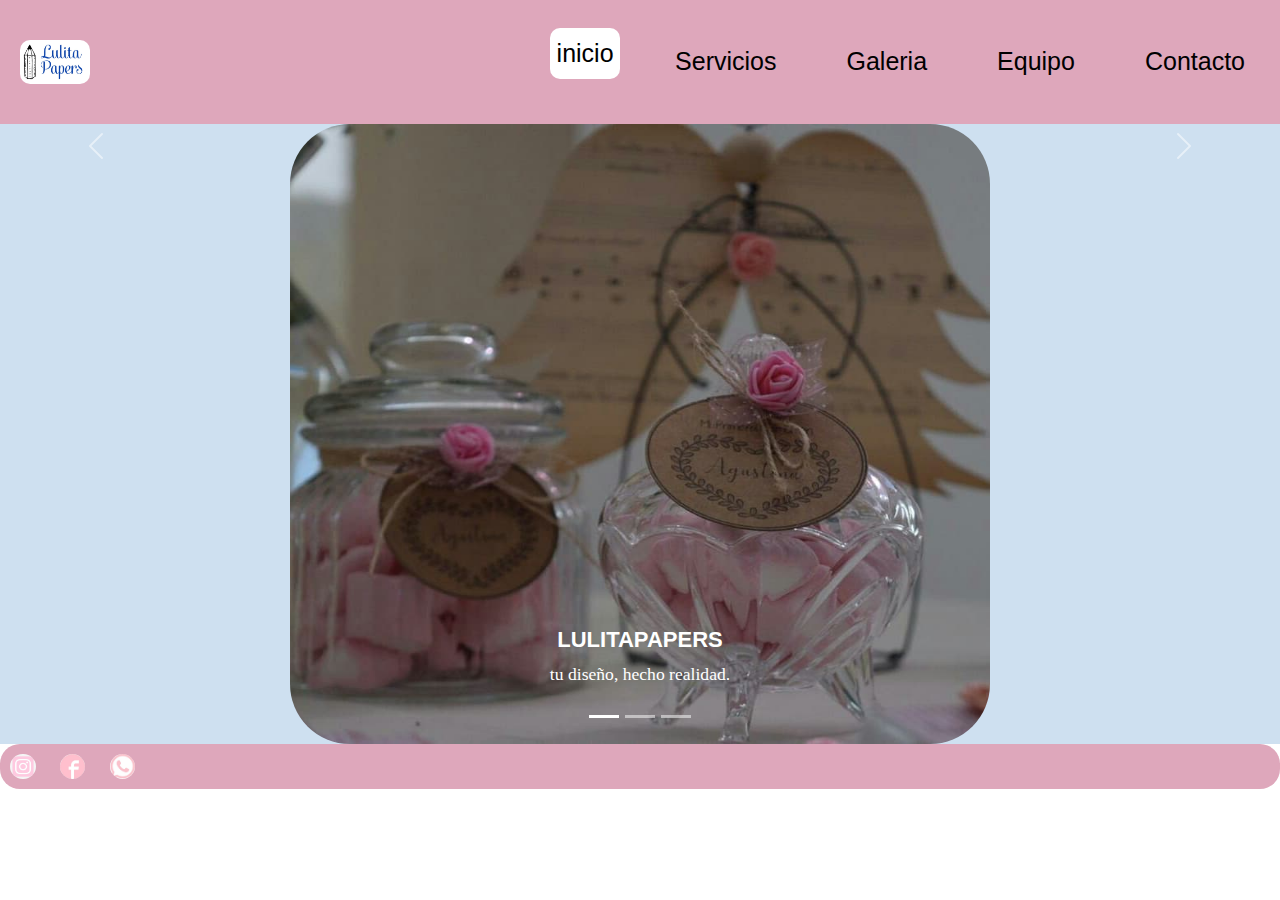
<file: index.html>
<!DOCTYPE html>
<html lang="en">

<head>
    <meta charset="UTF-8">
    <meta http-equiv="X-UA-Compatible" content="IE=edge">
    <meta name="viewport" content="width=device-width, initial-scale=1.0">
    <title>LulitaPapers</title>
    <link rel="stylesheet" href="style.css">
    <link
    rel="stylesheet"
    href="https://cdnjs.cloudflare.com/ajax/libs/animate.css/4.1.1/animate.min.css"/>
    <link rel="stylesheet" href="./bootstrap.min.css">

</head>

 <body>
    
    <header id="sticky" class="header">
       


        
            
   
    <div class="navbar__container">
        <a href="./index.html" class="logo__navbar"><img class="logo__navbar" src="./imagen/redes iconos/logo.jpg"></a >
        <nav class="navbar">
            <ul class="navbar__list">
                
                    <li class="navbar__listItem"><a href="./index.html " class="header__menuItem header__menuItem--active">inicio</a></li>

                    <li class="navbar__listItem"><a href="./servicio.html"class="header__menuItem">Servicios</a></li>

                    <li class="navbar__listItem"> <a href="./galeria.html"class="header__menuItem">Galeria</a></li>
                    
                    <li class="navbar__listItem"> <a href="./equipo.html"class="header__menuItem">Equipo</a></li>

                    <li class="navbar__listItem">   <a href="./contacto.html" class="header__menuItem">Contacto</a></li>

            </ul>

        </nav>
    </div>
</header>
<center>
    <div class="container-slider">
<div id="carouselExampleCaptions" class="carousel slide" data-bs-ride="carousel">
    <div class="carousel-indicators">
      <button type="button" data-bs-target="#carouselExampleCaptions" data-bs-slide-to="0" class="active" aria-current="true" aria-label="Slide 1"></button>
      <button type="button" data-bs-target="#carouselExampleCaptions" data-bs-slide-to="1" aria-label="Slide 2"></button>
      <button type="button" data-bs-target="#carouselExampleCaptions" data-bs-slide-to="2" aria-label="Slide 3"></button>
    </div>
    <div class="carousel-inner">
      <div class="carousel-item active">
        <img class="ftslider" src="./imagen/imagen galeria/comunion.jpg" class="INICIOSLIDER" alt="...">
        <div class="text-slider">
          <h5>LULITAPAPERS</h5>
          <p>tu diseño, hecho realidad.</p>
        </div>
      </div>
      <div  class="carousel-item">
        <img class="ftslider" src="./imagen/imagen galeria/chocolate.jpg" class="INICIOSLIDER" alt="...">
        <div class="text-slider">
          <h5>LULITAPAPERS</h5>
          <p>tu diseño, hecho realidad.</p>
        </div>
      </div>
      <div class="carousel-item">
        <img class="ftslider" src="./imagen/imagen galeria/comunion confites.jpg" class="INICIOSLIDER" alt="...">
        <div class="text-slider">
          <h5>LULITAPAPERS</h5>
          <p>tu diseño, hecho realidad.</p>
        </div>
      </div>
    </div>
    <button class="carousel-control-prev" type="button" data-bs-target="#carouselExampleCaptions" data-bs-slide="prev">
      <span class="carousel-control-prev-icon" aria-hidden="true"></span>
      <span class="visually-hidden">Previous</span>
    </button>
    <button class="carousel-control-next" type="button" data-bs-target="#carouselExampleCaptions" data-bs-slide="next">
      <span class="carousel-control-next-icon" aria-hidden="true"></span>
      <span class="visually-hidden">Next</span>
    </button>
  </div>
</div>
</center>




        
        <footer class="redes">
            <a href="https://www.instagram.com/lulitapapers/"target=”_blank”><img src="./imagen/redes iconos/intagram rosa.jpg" class="header__redes"></a>

            <a href="https://www.facebook.com/lulitapapers/"target=”_blank”><img src="./imagen/redes iconos/AAAB.jpg" class="header__redes__faceook"></a>

            <a href="https://wa.link/v5ri1i"target=”_blank”><img src="./imagen/redes iconos/wpp rosa 2.jfif"class="header__redes__wpp"></a>
        </footer>
    </body>
</html>
<script src="https://cdn.jsdelivr.net/npm/bootstrap@5.0.1/dist/js/bootstrap.bundle.min.js"></script>
     
<style>
@import url('https://fonts.googleapis.com/css2?family=Fasthand&display=swap');
</style>
</file>
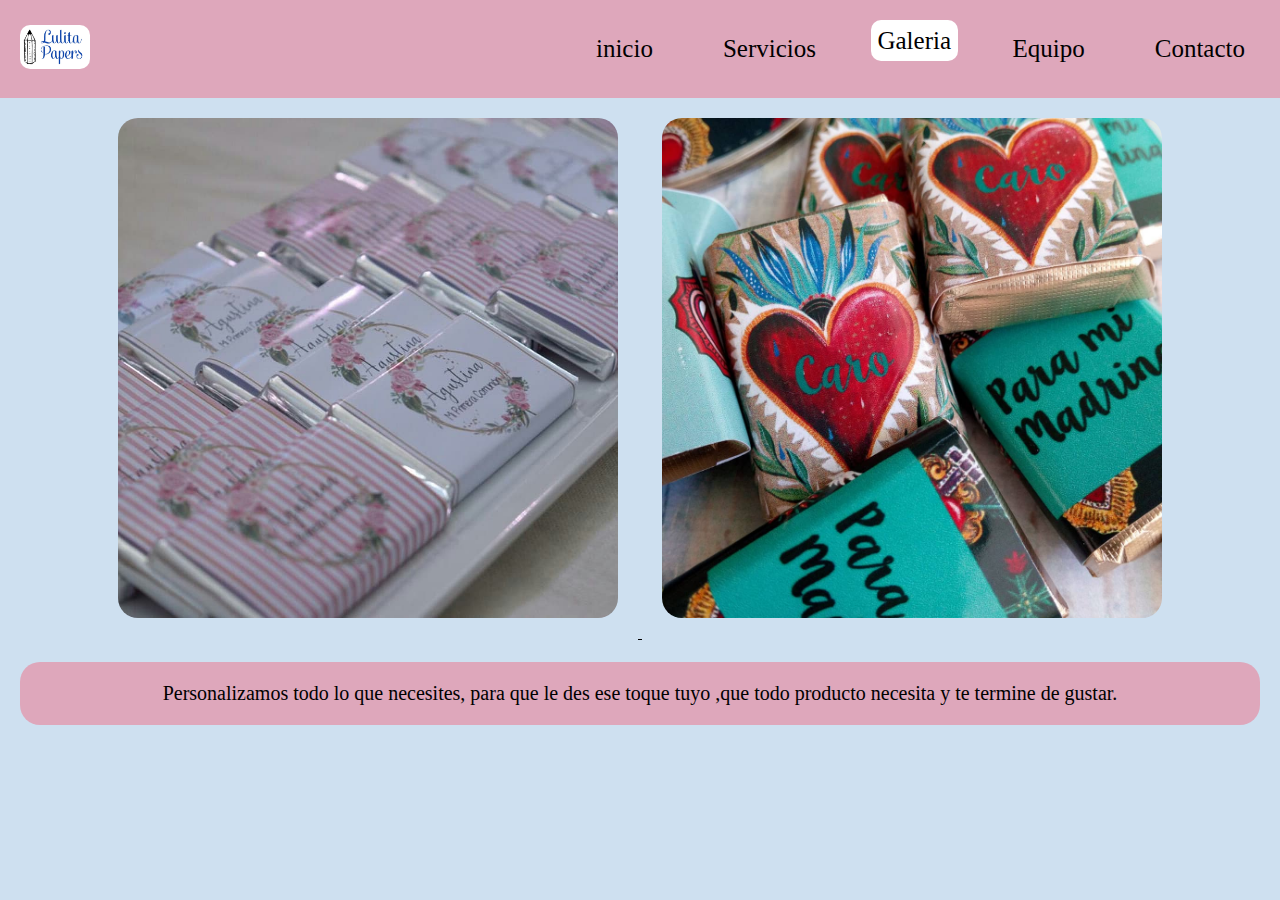
<file: chocolategaleria.html>
<!DOCTYPE html>
<html lang="en">

    <head>
        <meta charset="UTF-8">
        <meta http-equiv="X-UA-Compatible" content="IE=edge">
        <meta name="viewport" content="width=device-width, initial-scale=1.0">
        <title>chocolate</title>
        <link rel="stylesheet" href="style.css">
    </head>

<body>
    <header class="header">
        
        <div class="navbar__container">
          <a href="./index.html" class="logo__navbar"><img class="logo__navbar" src="./imagen/redes iconos/logo.jpg"></a >
            <nav class="navbar">
                <ul class="navbar__list">
                    
                    <li class="navbar__listItem"><a href="./index.html " class="header__menuItem">inicio</a></li>
    
                        <li class="navbar__listItem"><a href="./servicio.html"class="header__menuItem">Servicios</a></li>
    
                        <li class="navbar__listItem"> <a href="./galeria.html"class="header__menuItem header__menuItem--active">Galeria</a></li>
                        
                        <li class="navbar__listItem"> <a href="./equipo.html"class="header__menuItem">Equipo</a></li>
    
                        <li class="navbar__listItem">   <a href="./contacto.html" class="header__menuItem">Contacto</a></li>
    
                </ul>
    
            </nav>
        </div>
    </header>
    <div>
       <center>
            <a href="./galeria.html">
        <img   class="imgGaleria imagenpage2" src=".//imagen/imagen galeria/chocolate.jpg" alt="san francisco">    </a>
        <a href="./galeria.html">
            <img   class="imgGaleria imagenpage2" src="./imagen/imagen galeria/chocolates2.jpg" alt="san francisco">    </a>
        </center>
    </div>
    <section>
        <p class="text_page2">Personalizamos todo lo que necesites, para que le des ese toque tuyo ,que todo producto necesita y  te termine de gustar.
        </p>
    </section>
    
</body>
</html>
<style>
    @import url('https://fonts.googleapis.com/css2?family=Fasthand&display=swap');
    </style>
</file>
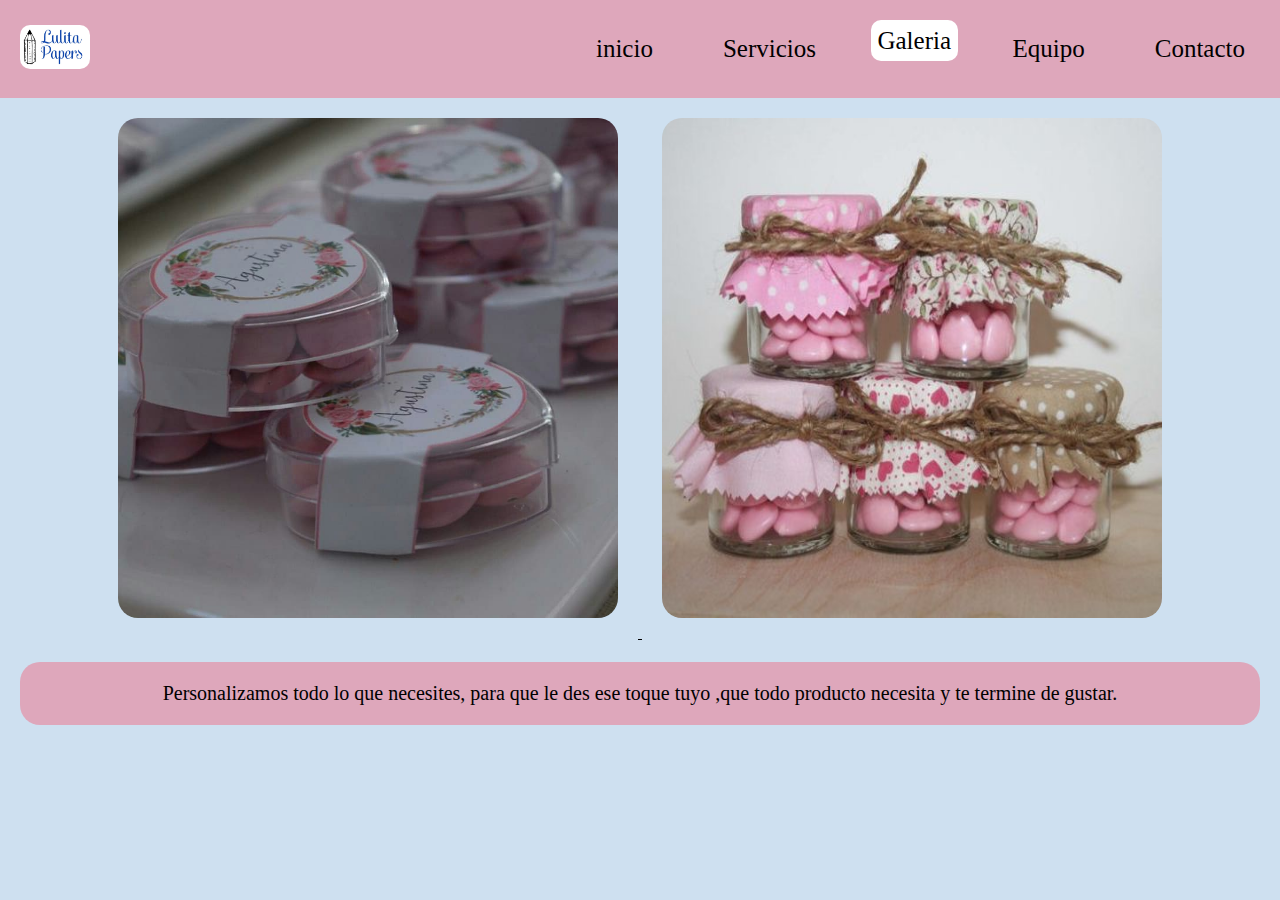
<file: confites.html>
<!DOCTYPE html>
<html lang="en">
<head>
    <meta charset="UTF-8">
    <meta http-equiv="X-UA-Compatible" content="IE=edge">
    <meta name="viewport" content="width=device-width, initial-scale=1.0">
    <title>confites</title>
    <link rel="stylesheet" href="style.css">
</head>
<body>
    <header class="header">
        
        <div class="navbar__container">
          <a href="./index.html" class="logo__navbar"><img class="logo__navbar" src="./imagen/redes iconos/logo.jpg"></a >
            <nav class="navbar">
                <ul class="navbar__list">
                    
                    <li class="navbar__listItem"><a href="./index.html " class="header__menuItem">inicio</a></li>
    
                        <li class="navbar__listItem"><a href="./servicio.html"class="header__menuItem">Servicios</a></li>
    
                        <li class="navbar__listItem"> <a href="./galeria.html"class="header__menuItem header__menuItem--active">Galeria</a></li>
                        
                        <li class="navbar__listItem"> <a href="./equipo.html"class="header__menuItem">Equipo</a></li>
    
                        <li class="navbar__listItem">   <a href="./contacto.html" class="header__menuItem">Contacto</a></li>
    
                </ul>
    
            </nav>
        </div>
    </header>
    <div>
        <center>
            <a href="./galeria.html">
        <img   class="imgGaleria imagenpage2" src="./imagen/imagen galeria/comunion confites.jpg" alt="san francisco">    </a>
        <a href="./galeria.html">
            <img   class="imgGaleria imagenpage2" src="./imagen/imagen galeria/confites2.jpg" alt="san francisco">    </a>
    </center>
    <p class="text_page2">Personalizamos todo lo que necesites, para que le des ese toque tuyo ,que todo producto necesita y  te termine de gustar.
    </p>
    </div>
</body>
</html>
<style>
    @import url('https://fonts.googleapis.com/css2?family=Fasthand&display=swap');
    </style>
</file>
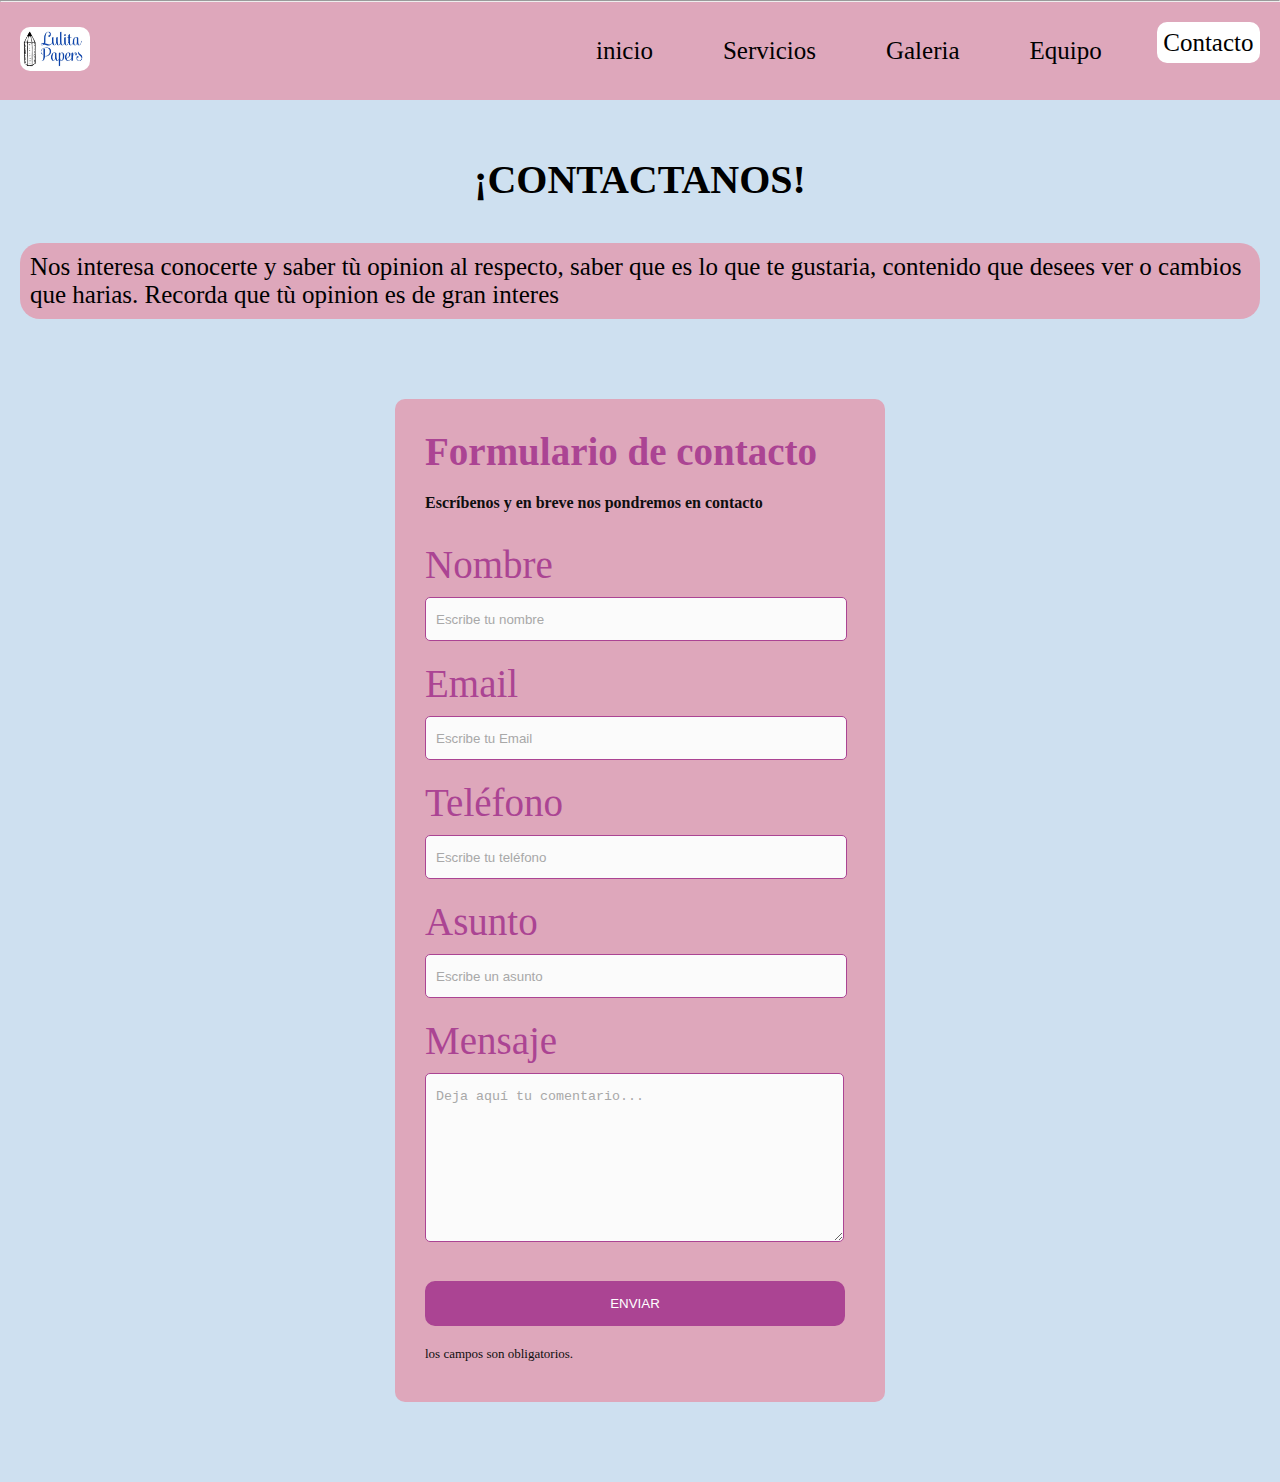
<file: contacto.html>
<!DOCTYPE html>
<html lang="en">
<head>
    <meta charset="UTF-8">
    <meta http-equiv="X-UA-Compatible" content="IE=edge">
    <meta name="viewport" content="width=device-width, initial-scale=1.0">
    <title>contacto</title>
    <link rel="stylesheet" href="style.css">
</head>

<body>
  <header class="header">
  <hr>
  <div class="navbar__container">
    <a href="./index.html" class="logo__navbar"><img class="logo__navbar" src="./imagen/redes iconos/logo.jpg"></a >
    <nav class="navbar">
        <ul class="navbar__list">
            
          <li class="navbar__listItem"><a href="./index.html " class="header__menuItem">inicio</a></li>

                <li class="navbar__listItem"><a href="./servicio.html"class="header__menuItem">Servicios</a></li>

                <li class="navbar__listItem"> <a href="./galeria.html"class="header__menuItem">Galeria</a></li>
                
                <li class="navbar__listItem"> <a href="./equipo.html"class="header__menuItem">Equipo</a></li>

                <li class="navbar__listItem">   <a href="./contacto.html" class="header__menuItem header__menuItem--active">Contacto</a></li>

        </ul>

    </nav>
</div>
</header>


        





    <br>
    <br>
    <h4 class=" contactanos1">¡CONTACTANOS!</h4>
    <div>
      <p class="text_contacto">Nos interesa conocerte y saber tù opinion al respecto, saber que es lo que te gustaria, contenido que desees ver o cambios que harias. Recorda que tù opinion es de gran interes</p>
    </div>

    <div class="contact_form">

      <div class="formulario">      
        <h1 class="formulario">Formulario de contacto</h1>
          <h3 class="formulario2">Escríbenos y en breve nos pondremos en contacto </h3>
  
  
            <form action="submeter-formulario.php" method="post">       
  
              
                  <p clas="textContacto">
                    <label   for="nombre" class="colocar_nombre">Nombre
                      <span class="obligatorio"></span>
                    </label>
                      <input type="text" name="introducir_nombre" id="nombre" required="obligatorio" placeholder="Escribe tu nombre">
                  </p>
                
                  <p clas="textContacto">
                    <label for="email" class="colocar_email">Email
                      <span class="obligatorio"></span>
                    </label>
                      <input type="email" name="introducir_email" id="email" required="obligatorio" placeholder="Escribe tu Email">
                  </p>
              
                  <p clas="textContacto">
                    <label  for="telefone" class="colocar_telefono">Teléfono
                    </label>
                      <input type="tel" name="introducir_telefono" id="telefono" placeholder="Escribe tu teléfono">
                  </p>    
                
                   
                
                  <p>
                    <label  for="asunto" class="colocar_asunto">Asunto
                      <span class="obligatorio"></span>
                    </label>
                      <input type="text" name="introducir_asunto" id="assunto" required="obligatorio" placeholder="Escribe un asunto">
                  </p>    
                
                  <p clas="textContacto">
                    <label  for="mensaje" class="colocar_mensaje">Mensaje
                      <span class="obligatorio"></span>
                    </label>                     
                                      <textarea name="introducir_mensaje" class="texto_mensaje" id="mensaje" required="obligatorio" placeholder="Deja aquí tu comentario..."></textarea> 
                                  </p>                    
                
                  <button  type="submit" name="enviar_formulario" id="enviar"><p>Enviar</p></button>
  
                  <p clas="textContacto" class="aviso">
                    <span class="obligatorio"> </span>los campos son obligatorios.
                  </p>          
              
            </form>
      </div>  
    </div>
      
      </form>

      

    
</body>
</html>
<style>
  @import url('https://fonts.googleapis.com/css2?family=Fasthand&display=swap');
  </style>
</file>
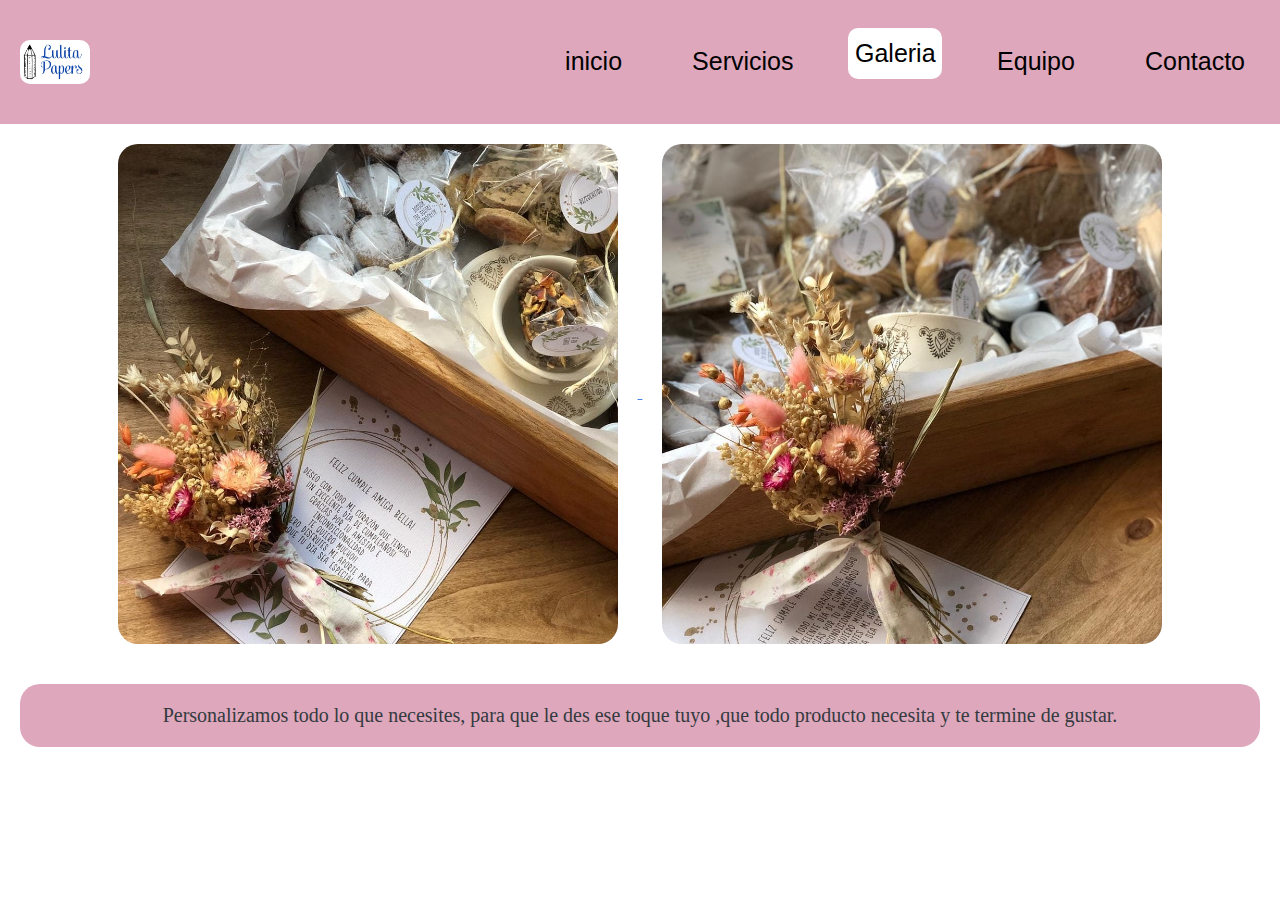
<file: desayuno.html>
<!DOCTYPE html>
<html lang="en">
<head>
    <meta charset="UTF-8">
    <meta http-equiv="X-UA-Compatible" content="IE=edge">
    <meta name="viewport" content="width=device-width, initial-scale=1.0">
    <title>desayuno</title>
    <link rel="stylesheet" href="style.css">
    <link rel="stylesheet" href="./bootstrap.min.css">
</head>
<body>
    <header class="header">
        
        <div class="navbar__container">
          <a href="./index.html" class="logo__navbar"><img class="logo__navbar" src="./imagen/redes iconos/logo.jpg"></a >
            <nav class="navbar">
                <ul class="navbar__list">
                    
                    <li class="navbar__listItem"><a href="./index.html " class="header__menuItem">inicio</a></li>
    
                        <li class="navbar__listItem"><a href="./servicio.html"class="header__menuItem">Servicios</a></li>
    
                        <li class="navbar__listItem"> <a href="./galeria.html"class="header__menuItem header__menuItem--active">Galeria</a></li>
                        
                        <li class="navbar__listItem"> <a href="./equipo.html"class="header__menuItem">Equipo</a></li>
    
                        <li class="navbar__listItem">   <a href="./contacto.html" class="header__menuItem">Contacto</a></li>
    
                </ul>
    
            </nav>
        </div>
    </header>
    <div>
      <center>
          <a href="./galeria.html">
          <img class="imgGaleria imagenpage2" width="300" height="169" src="./imagen/imagen galeria/desayuno.jpg" alt="new york">  </a>
          <a href="./galeria.html">
          <img class="imgGaleria imagenpage2" width="300" height="169" src="./imagen/imagen galeria/desayuno2.jpg" alt="new york">  </a>
      </center>
  <p class="text_page2">Personalizamos todo lo que necesites, para que le des ese toque tuyo ,que todo producto necesita y  te termine de gustar.
  </p>
  </div>

    <script src="https://cdn.jsdelivr.net/npm/bootstrap@5.0.1/dist/js/bootstrap.bundle.min.js"></script>


</body>
</html>
<style>
    @import url('https://fonts.googleapis.com/css2?family=Fasthand&display=swap');
    </style>
</file>
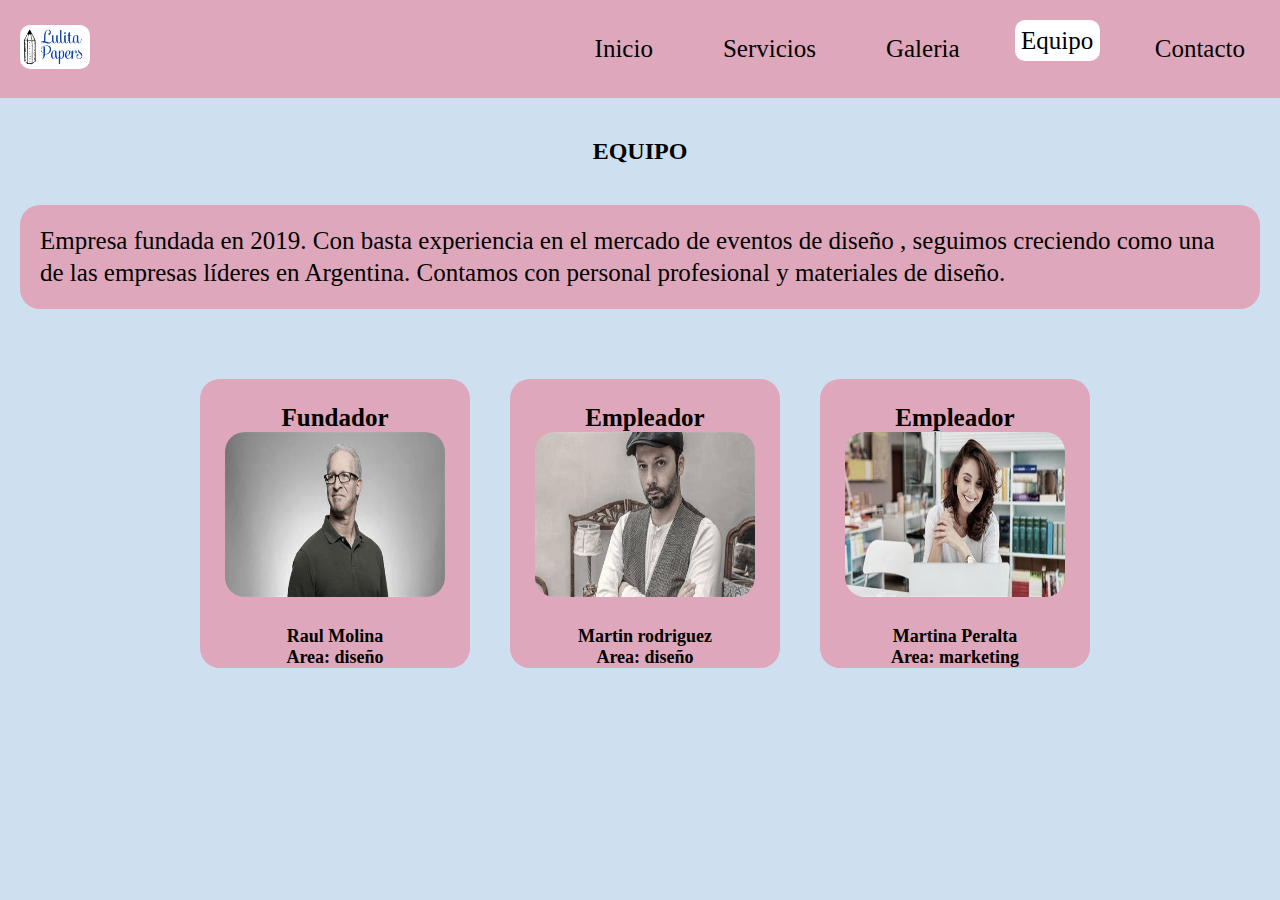
<file: equipo.html>
<!DOCTYPE html>
<html lang="en">
<head>
    <meta charset="UTF-8">
    <meta http-equiv="X-UA-Compatible" content="IE=edge">
    <meta name="viewport" content="width=device-width, initial-scale=1.0">
    <title>equipo</title>
    <link rel="stylesheet" href="style.css">
    
</head>

<body>
    <header class="header">
    
    <div class="navbar__container">
        <a href="./index.html" class="logo__navbar"><img class="logo__navbar" src="./imagen/redes iconos/logo.jpg"></a >
        <nav class="navbar">
            <ul class="navbar__list">
                
                <li class="navbar__listItem"><a href="./index.html " class="header__menuItem">Inicio</a></li>

                    <li class="navbar__listItem"><a href="./servicio.html"class="header__menuItem">Servicios</a></li>

                    <li class="navbar__listItem"> <a href="./galeria.html"class="header__menuItem">Galeria</a></li>
                    
                    <li class="navbar__listItem"> <a href="./equipo.html"class="header__menuItem header__menuItem--active" >Equipo</a></li>

                    <li class="navbar__listItem">   <a href="./contacto.html" class="header__menuItem">Contacto</a></li>

            </ul>

        </nav>
    </div>

</header>


    <div class="containerEquipo">
        <h2 class="fundadoraTitle" >EQUIPO</h2>
        <p class="equipo__text">Empresa fundada en 2019. Con basta experiencia en el mercado de eventos de  diseño , seguimos creciendo como una de las empresas líderes en Argentina. Contamos con personal profesional y materiales de diseño. </p>
    </div>
   
<div class="equipoFt">
    <div class="contenedor">
    <div class="column">
        <h5 class="equipoPuesto"> Fundador</h5>
         <img  class="imgEquipo"  src="./imagen/equipo/fundador.jpg">
     </div>
     <h3 class="nombreEquipo">Raul Molina <br>Area: diseño</h3>
    </div>
    <div class="contenedor">
        <div class="column">
            <h5 class="equipoPuesto"> Empleador</h5>
            <img  class="imgEquipo" src="./imagen/equipo/diseñador.jpg ">
        </div>
        <h3 class="nombreEquipo">Martin rodriguez<BR> Area: diseño </h3>
    </div>
<div class="contenedor">
    <div class="column">
        <h5 class="equipoPuesto"> Empleador</h5>
        <img class="imgEquipo" src="./imagen/equipo/market.jpg">
    </div>
    <h3 class="nombreEquipo"> Martina Peralta <br>Area: marketing </h3>
</div>
</div>


        

    
</body>
    
</html>

</html>
<style>
    @import url('https://fonts.googleapis.com/css2?family=Fasthand&display=swap');
    </style>
</file>
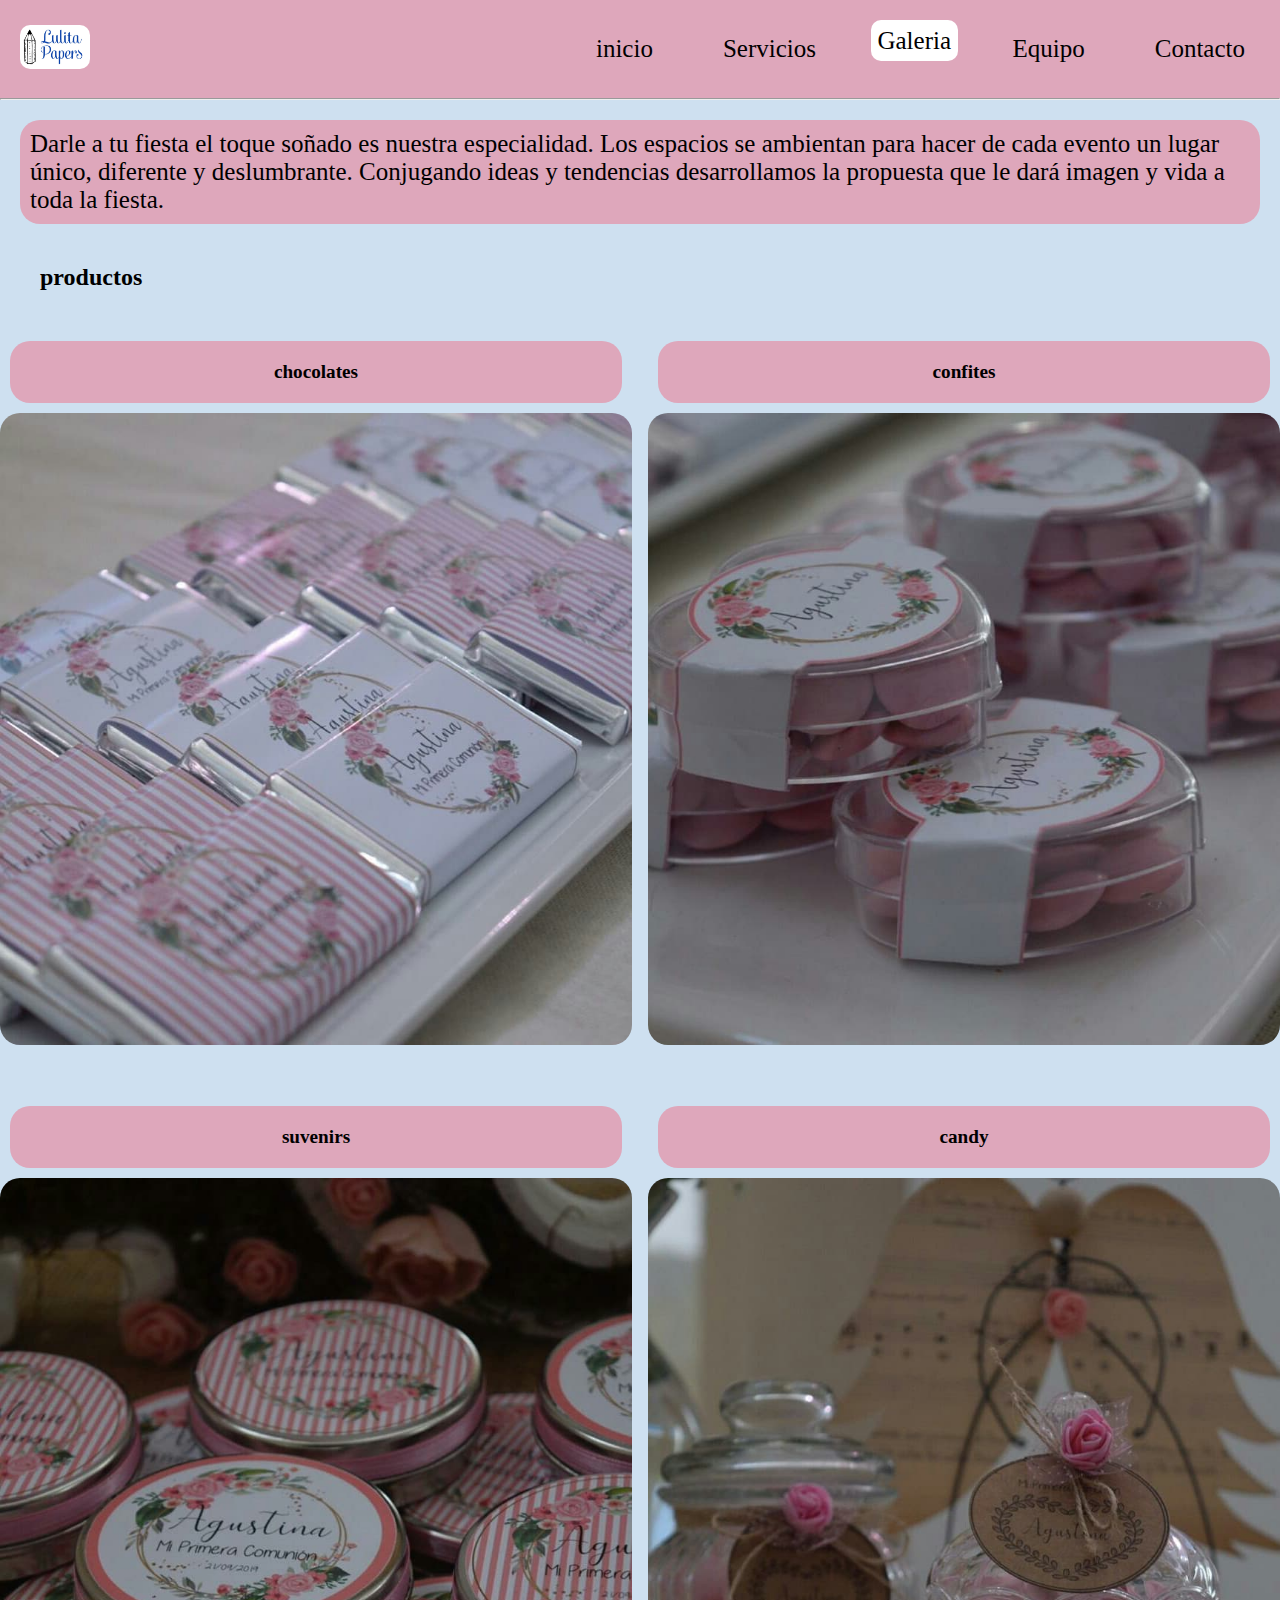
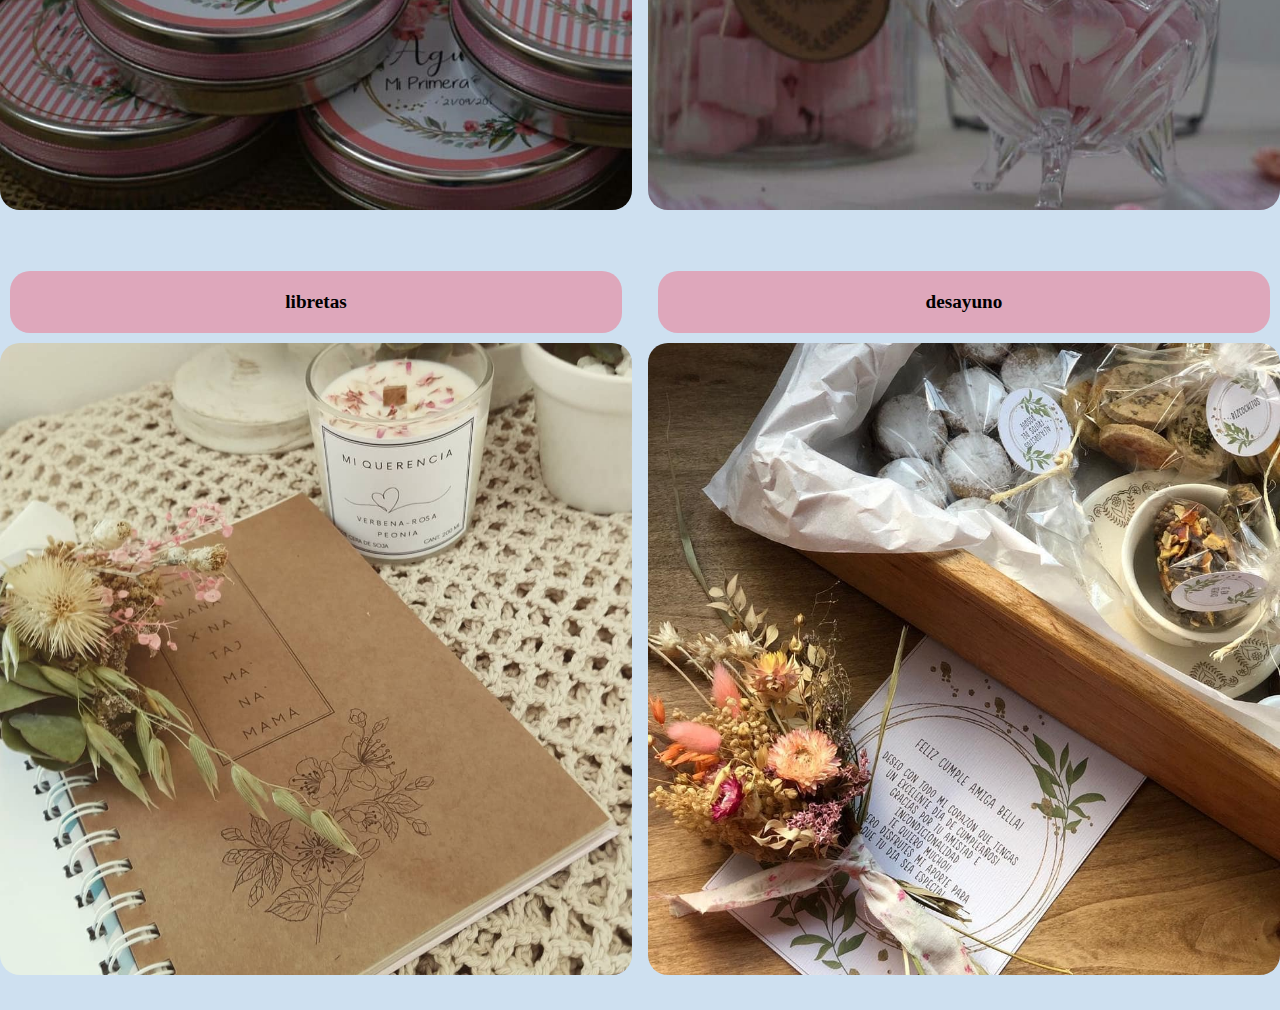
<file: galeria.html>
<!DOCTYPE html>
<html lang="en">

    <head>
        <meta charset="UTF-8">
        <meta http-equiv="X-UA-Compatible" content="IE=edge">
        <meta name="viewport" content="width=device-width, initial-scale=1.0">
        <title>galeria</title>
        <link rel="stylesheet" href="style.css">
    </head>

    <body>
        <header class="header">
        
        <div class="navbar__container">
          <a href="./index.html" class="logo__navbar"><img class="logo__navbar" src="./imagen/redes iconos/logo.jpg"></a >
            <nav class="navbar">
                <ul class="navbar__list">
                    
                    <li class="navbar__listItem"><a href="./index.html " class="header__menuItem">inicio</a></li>
    
                        <li class="navbar__listItem"><a href="./servicio.html"class="header__menuItem">Servicios</a></li>
    
                        <li class="navbar__listItem"> <a href="./galeria.html"class="header__menuItem header__menuItem--active">Galeria</a></li>
                        
                        <li class="navbar__listItem"> <a href="./equipo.html"class="header__menuItem">Equipo</a></li>
    
                        <li class="navbar__listItem">   <a href="./contacto.html" class="header__menuItem">Contacto</a></li>
    
                </ul>
    
            </nav>
        </div>
    </header>
<hr>
<div>
  <p class="text_galeria">Darle a tu fiesta el toque soñado es nuestra especialidad. Los espacios se ambientan para hacer de cada evento un lugar único, diferente y deslumbrante. Conjugando ideas y tendencias desarrollamos la propuesta que le dará imagen y vida a toda la fiesta.</p>
</div>
<div class="child-page-listing">

    <h2 class="pruductos__h2">productos</h2>
  
    <div class="grid-container">
  
      <article id="3685" class="productos__galeria">
  
        <a class="productos-title" href="#">
            chocolates          </a>
  
        <div class=" productos-image">
          <a href="./chocolategaleria.html">
               <img  class="imgGaleria"width="300" height="169" src=".//imagen/imagen galeria/chocolate.jpg" alt="san francisco">    </a>
  
        </div>
  
      </article>
  
      <article id="3688" class="productos__galeria">
  
        <a class="productos-title"
         href="#">
           confites          </a>
  
        <div class="productos-image">
          <a href="./confites.html">
              <img class="imgGaleria" width="300" height="169" src=".//imagen/imagen galeria/comunion confites.jpg" alt="london">  </a>
  
        </div>
  
      </article>
  
      <article id="3691" class="productos__galeria">
  
        <a class="productos-title" href="#">
            suvenirs           </a>
  
        <div class="productos-image">
          <a href="./suvenirs.html">
              <img class="imgGaleria" width="300" height="169" src=".//imagen/imagen galeria/comunion lata.jpg" alt="new york">  </a>
  
        </div>
  
      </article>
  
      <article id="3694" class="productos__galeria">
  
        <a class="productos-title" href="#">
            candy         </a>
  
        <div class="productos-image">
          <a href="./suvenirs2.html">
              <img class="imgGaleria"  width="300" height="169" src=".//imagen/imagen galeria/comunion.jpg" alt="cape town">  </a>
  
        </div>
  
      </article>
  
      <article id="3697" class="productos__galeria">
  
        <a class="productos-title" href="#">
           libretas         </a>
  
        <div class="productos-image">
          <a href="./libreta.html">
              <img class="imgGaleria" width="300" height="169" src="./imagen/imagen galeria/cuaderno.jpg" alt="beijing">    </a>
              
        </div>
  
      </article>
  
      <article id="3700" class="productos__galeria">
  
        <a class="productos-title" href="#">
           desayuno          </a>
  
        <div class="productos-image">
          <a href="./desayuno.html">
              <img class="imgGaleria" width="300" height="169" src="./imagen/imagen galeria/desayuno.jpg" alt="paris">          
            </a>
        </div>
  
      </article>
      
    </div>
    
  
  </div>
  
            
    </body>
   
    </html>
    
</html>
<style>
  @import url('https://fonts.googleapis.com/css2?family=Fasthand&display=swap');
  </style>
</file>
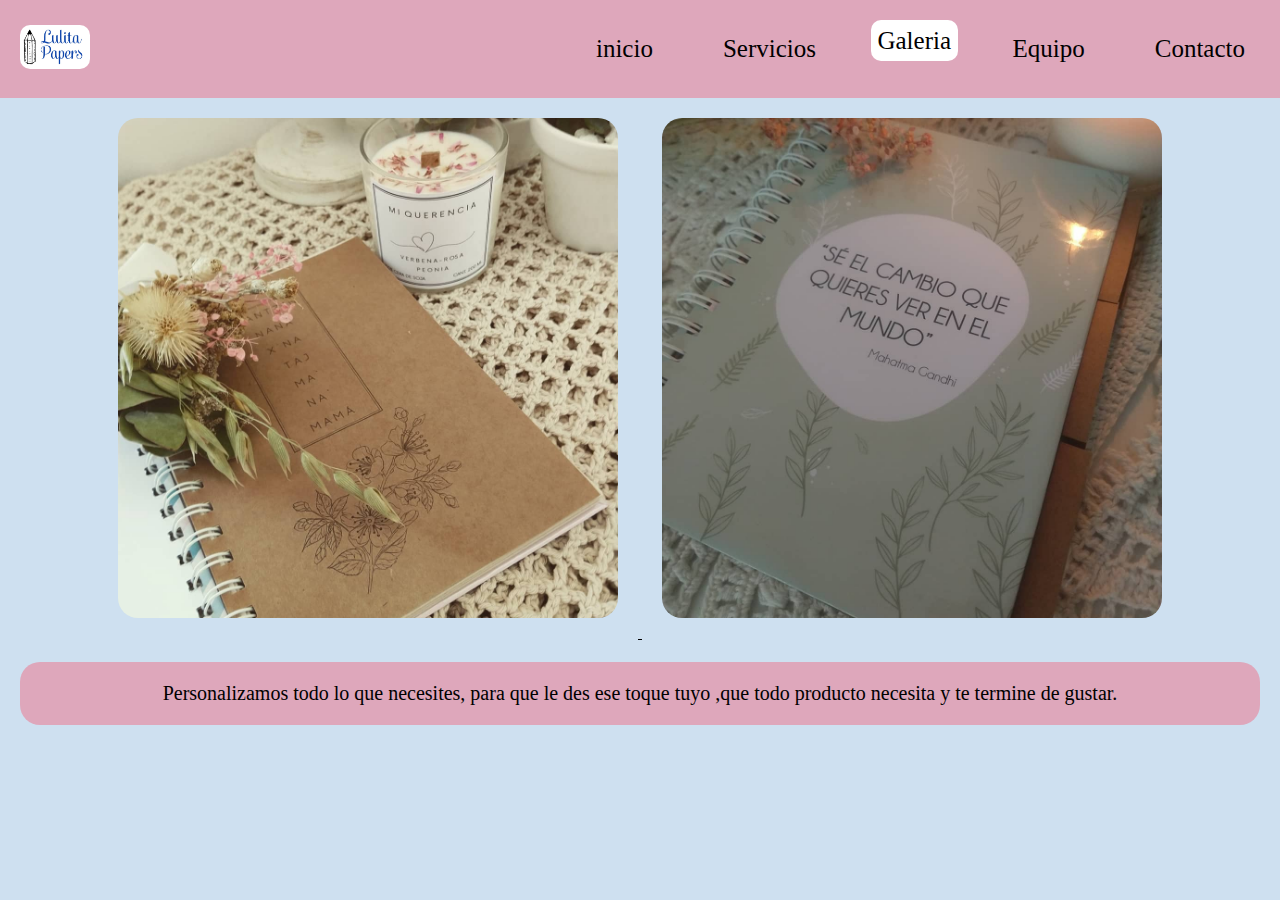
<file: libreta.html>
<!DOCTYPE html>
<html lang="en">
<head>
    <meta charset="UTF-8">
    <meta http-equiv="X-UA-Compatible" content="IE=edge">
    <meta name="viewport" content="width=device-width, initial-scale=1.0">
    <title>contacto</title>
    <link rel="stylesheet" href="style.css">
</head>
<body>
    <header class="header">
        
        <div class="navbar__container">
          <a href="./index.html" class="logo__navbar"><img class="logo__navbar" src="./imagen/redes iconos/logo.jpg"></a >
            <nav class="navbar">
                <ul class="navbar__list">
                    
                    <li class="navbar__listItem"><a href="./index.html " class="header__menuItem">inicio</a></li>
    
                        <li class="navbar__listItem"><a href="./servicio.html"class="header__menuItem">Servicios</a></li>
    
                        <li class="navbar__listItem"> <a href="./galeria.html"class="header__menuItem header__menuItem--active">Galeria</a></li>
                        
                        <li class="navbar__listItem"> <a href="./equipo.html"class="header__menuItem">Equipo</a></li>
    
                        <li class="navbar__listItem">   <a href="./contacto.html" class="header__menuItem">Contacto</a></li>
    
                </ul>
    
            </nav>
        </div>
    </header>
    <div>
    <div>
        <center>
            <a href="./galeria.html">
        <img   class="imgGaleria imagenpage2" src="./imagen/imagen galeria/cuaderno.jpg" alt="san francisco">    </a>
        <a href="./galeria.html">
        <img class="imgGaleria imagenpage2 " width="300" height="169" src="./imagen/imagen galeria/libretas2.jpg" alt="beijing">    </a>
    </center>
    <p class="text_page2">Personalizamos todo lo que necesites, para que le des ese toque tuyo ,que todo producto necesita y  te termine de gustar.
    </p>
    </div>
</body>
</html>
<style>
    @import url('https://fonts.googleapis.com/css2?family=Fasthand&display=swap');
    </style>
</file>
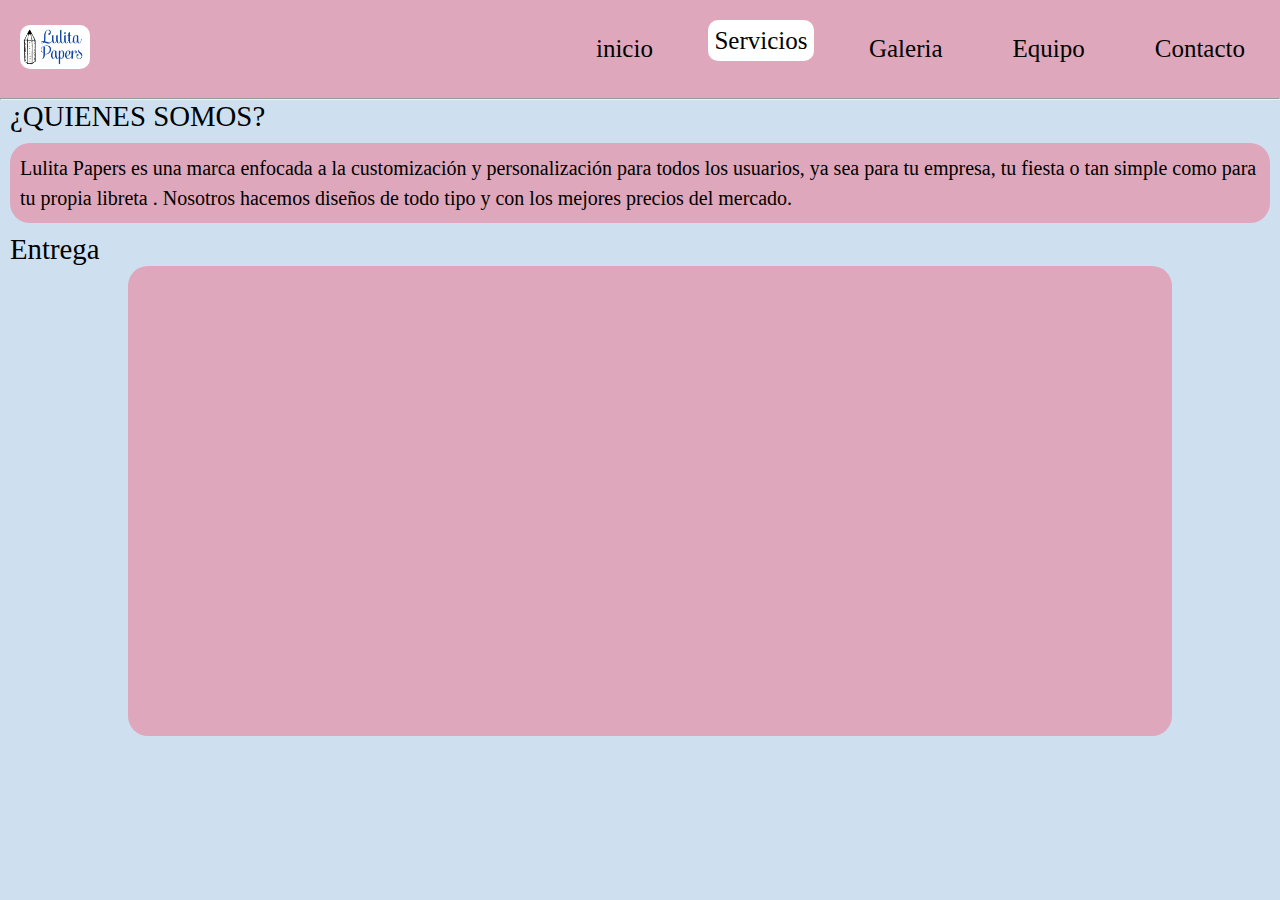
<file: servicio.html>
<!DOCTYPE html>
<html lang="en">
<head>
    <meta charset="UTF-8">
    <meta http-equiv="X-UA-Compatible" content="IE=edge">
    <meta name="viewport" content="width=device-width, initial-scale=1.0">
    <title>servicio</title>
    <link rel="stylesheet" href="style.css">
</head>

<body>
    <header class="header">
   
        
       
        <div class="navbar__container">
          <a href="./index.html" class="logo__navbar"><img class="logo__navbar" src= "./imagen/redes iconos/logo.jpg" ></a >
            <nav class="navbar">
                <ul class="navbar__list">
                    
                        <li class="navbar__listItem"><a href="./index.html " class="header__menuItem ">inicio</a></li>
    
                        <li class="navbar__listItem"><a href="./servicio.html"class="header__menuItem header__menuItem--active ">Servicios</a></li>
    
                        <li class="navbar__listItem"> <a href="./galeria.html"class="header__menuItem ">Galeria</a></li>
                        
                        <li class="navbar__listItem"> <a href="./equipo.html"class=" header__menuItem">Equipo</a></li>
    
                        <li class="navbar__listItem">   <a href="./contacto.html" class="header__menuItem ">Contacto</a></li>
   
                </ul>
    
            </nav>
        </div>
    
  
        </header>
        <hr>
    
        


   





    <h2 class="__title">¿QUIENES SOMOS?</h2>
    <p class="servicio__text">Lulita Papers es una marca  enfocada a la customización y personalización  para todos los usuarios, ya sea para tu empresa, tu fiesta  o tan simple como para tu propia libreta .
        Nosotros  hacemos diseños de todo tipo y con los mejores precios  del mercado.
        </p>    
    
    <h2 class="__title">Entrega</h2>
    <iframe class="maps" src="https://www.google.com/maps/embed?pb=!1m18!1m12!1m3!1d3290.2004603365385!2d-58.87051358424069!3d-34.44705895673392!2m3!1f0!2f0!3f0!3m2!1i1024!2i768!4f13.1!3m3!1m2!1s0x95bc9c5713587819%3A0x39ea2834d34ffd98!2sLas%20Palmas%20del%20Pilar!5e0!3m2!1ses-419!2sar!4v1666916456146!5m2!1ses-419!2sar" width="600" height="450" style="border:0;" allowfullscreen="" loading="lazy" referrerpolicy="no-referrer-when-downgrade"></iframe>

</body>

</html>
<style>
    @import url('https://fonts.googleapis.com/css2?family=Fasthand&display=swap');
    </style>
</file>
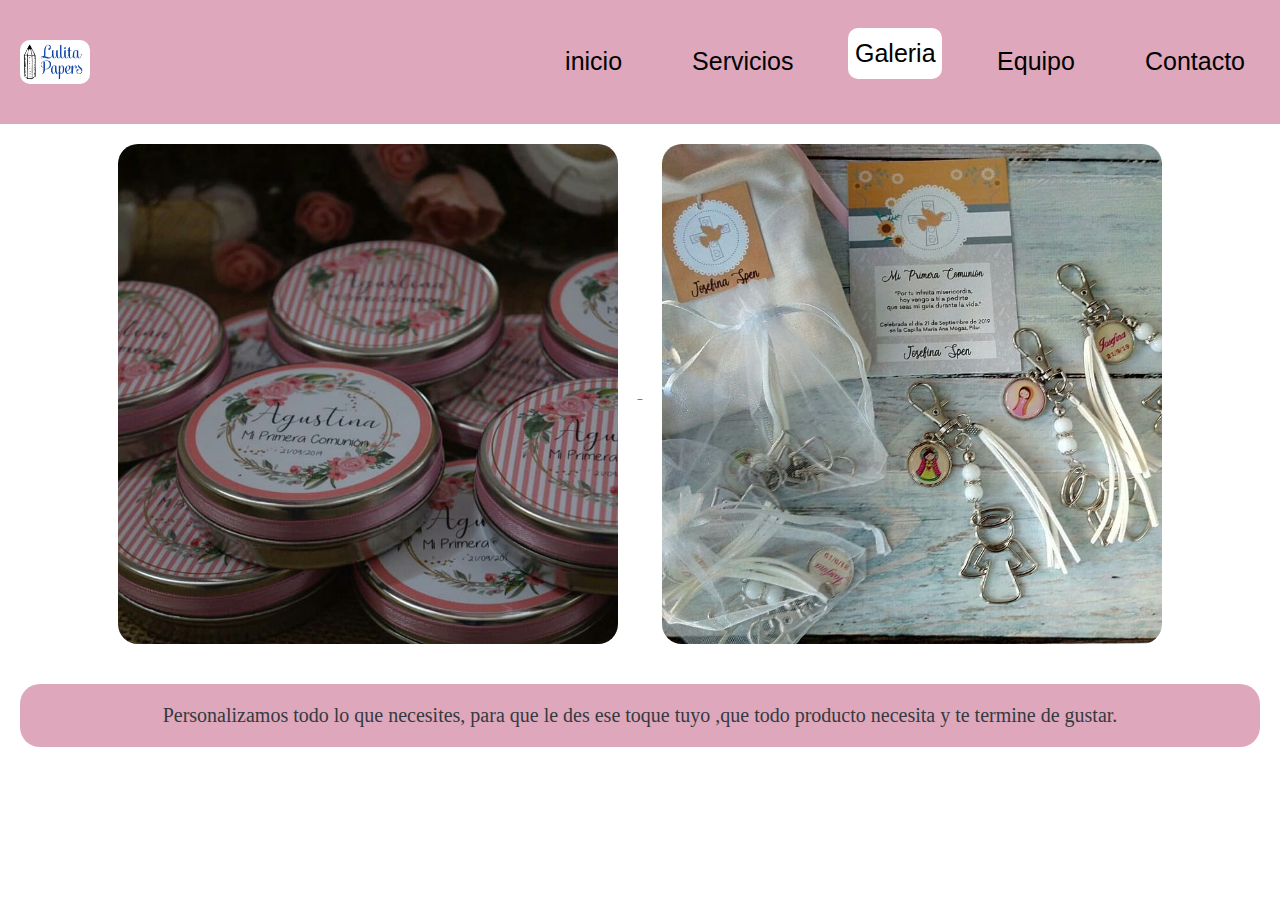
<file: suvenirs.html>
<!DOCTYPE html>
<html lang="en">
<head>
    
    <meta charset="UTF-8">
    <meta http-equiv="X-UA-Compatible" content="IE=edge">
    <meta name="viewport" content="width=device-width, initial-scale=1.0">
    <title>suvenirs</title>
    <link rel="stylesheet" href="style.css">
    <link rel="stylesheet" href="./bootstrap.min.css">
</head>
<body>
    <header class="header">
        
        <div class="navbar__container">
          <a href="./index.html" class="logo__navbar"><img class="logo__navbar" src="./imagen/redes iconos/logo.jpg"></a >
            <nav class="navbar">
                <ul class="navbar__list">
                    
                    <li class="navbar__listItem"><a href="./index.html " class="header__menuItem">inicio</a></li>
    
                        <li class="navbar__listItem"><a href="./servicio.html"class="header__menuItem">Servicios</a></li>
    
                        <li class="navbar__listItem"> <a href="./galeria.html"class="header__menuItem header__menuItem--active">Galeria</a></li>
                        
                        <li class="navbar__listItem"> <a href="./equipo.html"class="header__menuItem">Equipo</a></li>
    
                        <li class="navbar__listItem">   <a href="./contacto.html" class="header__menuItem">Contacto</a></li>
    
                </ul>
    
            </nav>
        </div>
    </header>
    <div>
      <center>
          <a href="./galeria.html">
          <img class="imgGaleria imagenpage2" width="300" height="169" src="./imagen/imagen galeria/comunion lata.jpg" alt="new york">  </a>
          <a href="./galeria.html">
          <img class="imgGaleria imagenpage2" width="300" height="169" src="./imagen/imagen galeria/suvenir2.jpg" alt="new york">  </a>
      </center>
  <p class="text_page2">Personalizamos todo lo que necesites, para que le des ese toque tuyo ,que todo producto necesita y  te termine de gustar.
  </p>
  </div>
     
         <script src="https://cdn.jsdelivr.net/npm/bootstrap@5.0.1/dist/js/bootstrap.bundle.min.js"></script>
     
    
</body>

</html>
<style>
    @import url('https://fonts.googleapis.com/css2?family=Fasthand&display=swap');
    </style>
</file>
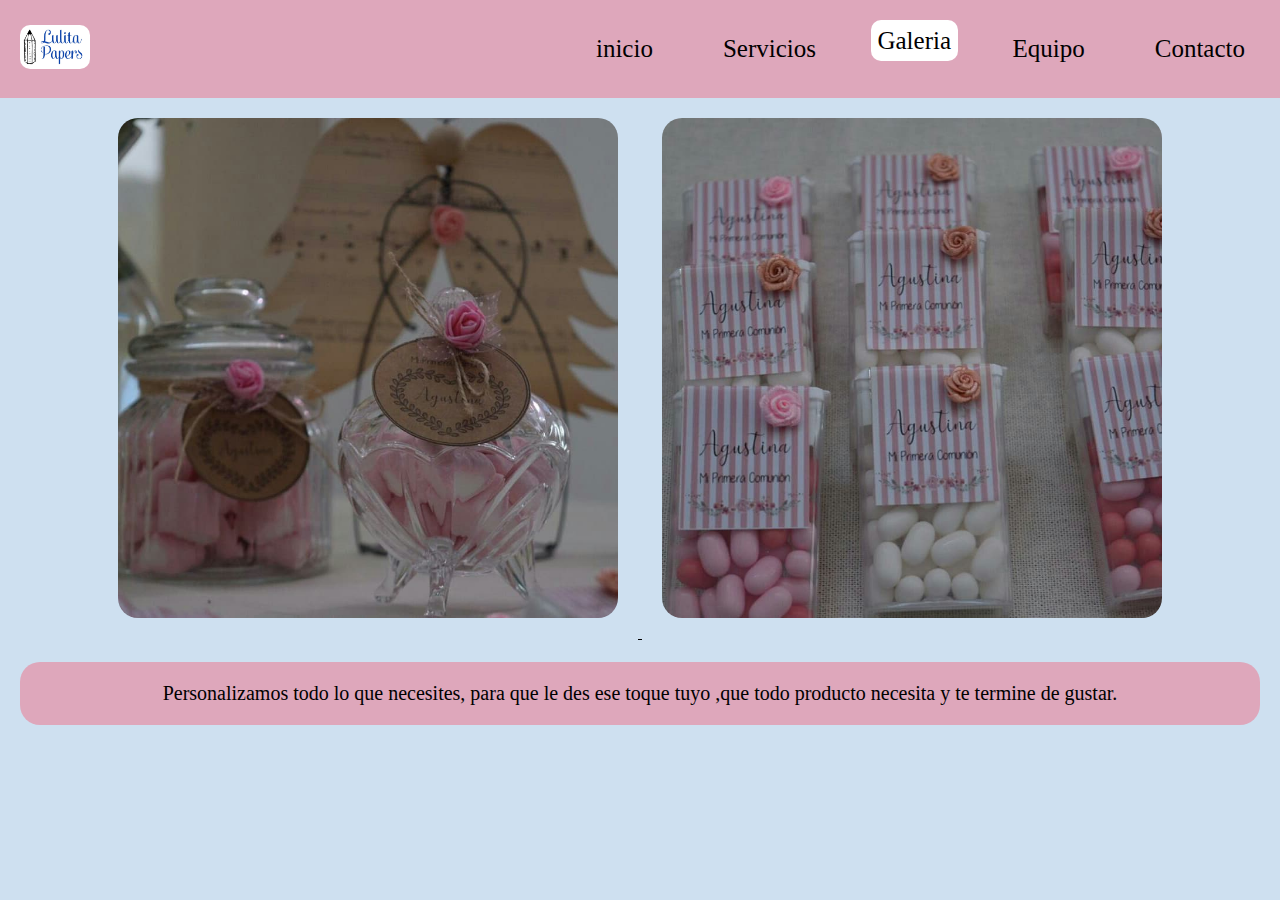
<file: suvenirs2.html>
<!DOCTYPE html>
<html lang="en">
<head>
    
    <meta charset="UTF-8">
    <meta http-equiv="X-UA-Compatible" content="IE=edge">
    <meta name="viewport" content="width=device-width, initial-scale=1.0">
    <title>suvenirs</title>
    <link rel="stylesheet" href="style.css">
</head>
<body>
    <header class="header">
        
        <div class="navbar__container">
          <a href="./index.html" class="logo__navbar"><img class="logo__navbar" src="./imagen/redes iconos/logo.jpg"></a >
            <nav class="navbar">
                <ul class="navbar__list">
                    
                    <li class="navbar__listItem"><a href="./index.html " class="header__menuItem">inicio</a></li>
    
                        <li class="navbar__listItem"><a href="./servicio.html"class="header__menuItem">Servicios</a></li>
    
                        <li class="navbar__listItem"> <a href="./galeria.html"class="header__menuItem header__menuItem--active">Galeria</a></li>
                        
                        <li class="navbar__listItem"> <a href="./equipo.html"class="header__menuItem">Equipo</a></li>
    
                        <li class="navbar__listItem">   <a href="./contacto.html" class="header__menuItem">Contacto</a></li>
    
                </ul>
    
            </nav>
        </div>
    </header>
    <div>
        <center>
            <a href="./galeria.html">
            <img class="imgGaleria imagenpage2" width="300" height="169" src=".//imagen/imagen galeria/comunion.jpg" alt="new york">  </a>
            <a href="./galeria.html">
            <img class="imgGaleria imagenpage2" width="300" height="169" src="./imagen/imagen galeria/candy2.jpg" alt="new york">  </a>
        </center>
    <p class="text_page2">Personalizamos todo lo que necesites, para que le des ese toque tuyo ,que todo producto necesita y  te termine de gustar.
    </p>
    </div>
</body>
</html>
<style>
    @import url('https://fonts.googleapis.com/css2?family=Fasthand&display=swap');
    </style>
</file>
<file: style.css>
footer {
  background-color: #dea7bb;
  border-radius: 20px;
  margin: 0px; }

.header__redes {
  height: 2%;
  width: 2%;
  border-radius: 30px;
  margin: 10px; }

.header__redes__wpp {
  height: 2%;
  width: 2%;
  border-radius: 30px;
  margin: 10px; }

.header__redes__faceook {
  height: 2%;
  width: 2%;
  border-radius: 30px;
  margin: 10px;
  background-color: #dea7bb; }

@media (max-width: 900px) {
  .header__redes {
    height: 5%;
    width: 5%;
    border-radius: 30px;
    margin: 10px; }
  .header__redes__wpp {
    height: 5%;
    width: 5%;
    border-radius: 30px;
    margin: 10px; }
  .header__redes__faceook {
    height: 5%;
    width: 5%;
    border-radius: 30px;
    margin: 10px; } }

@media (max-width: 450px) {
  .header__redes {
    height: 8%;
    width: 8%;
    border-radius: 30px;
    margin: 10px; }
  .header__redes__wpp {
    height: 8%;
    width: 8%;
    border-radius: 30px;
    margin: 10px; }
  .header__redes__faceook {
    height: 8%;
    width: 8%;
    border-radius: 30px;
    margin: 10px; } }

@media (max-width: 912px) {
  .header__redes {
    height: 8%;
    width: 8%;
    border-radius: 30px;
    margin: 10px; }
  .header__redes__wpp {
    height: 8%;
    width: 8%;
    border-radius: 30px;
    margin: 10px; }
  .header__redes__faceook {
    height: 8%;
    width: 8%;
    border-radius: 30px;
    margin: 10px; } }

.text_galeria {
  font-family: 'Bad Script', cursive;
  font-size: 25px;
  margin: 20px;
  background-color: #dea7bb;
  border-radius: 20px;
  padding: 10px;
  line-height: normal; }

.imgGaleria {
  width: 100%;
  height: auto;
  border-radius: 20px;
  margin: 5px; }

.pruductos__h2 {
  margin-bottom: .5em;
  font-family: 'Bad Script', cursive;
  font-weight: bold;
  margin: 20px;
  padding: 20px; }

.grid-container {
  display: grid;
  grid-template-columns: repeat(auto-fill, minmax(600px, 1fr));
  grid-gap: 1em; }

.productos__galeria {
  position: relative; }

.productos-image {
  line-height: 80px; }

.imgGaleria:hover {
  filter: opacity(0.5); }

.productos-title {
  font-size: 1.2rem;
  font-weight: bold;
  text-decoration: none;
  color: black;
  font-family: 'Bad Script', cursive;
  display: grid;
  justify-content: center;
  background-color: #dea7bb;
  padding: 20px;
  border-radius: 20px;
  margin: 10px; }

.galeria__fotos {
  height: 32%;
  width: 32%;
  border: 4px solid transparent;
  position: relative;
  left: 1%; }

.grid-container {
  display: grid;
  grid-template-columns: repeat(auto-fill, minmax(600px, 1fr));
  grid-gap: 1em; }

@media (max-width: 1280px) {
  .imgGaleria {
    margin: 0px; } }

@media (max-width: 1232px) {
  .productos-title {
    width: 550px;
    position: relative;
    left: 350px; }
  .productos-image {
    width: 700px;
    position: relative;
    left: 300px; } }

@media (max-width: 1030px) {
  .productos-title {
    width: 550px;
    position: relative;
    left: 200px; }
  .productos-image {
    width: 700px;
    position: relative;
    left: 150px; } }

@media (max-width: 900px) {
  .productos-title {
    width: 450px;
    position: relative;
    left: 150px; }
  .productos-image {
    width: 600px;
    position: relative;
    left: 100px; } }

@media (max-width: 730px) {
  .productos-title {
    width: 350px;
    position: relative;
    left: 100px; }
  .productos-image {
    width: 500px;
    position: relative;
    left: 50px; }
  .productos__galeria {
    width: 50px; } }

@media (max-width: 580px) {
  .productos-title {
    width: 250px; }
  .productos-image {
    width: 400px; }
  .productos__galeria {
    width: 50px; } }

@media (max-width: 500px) {
  .productos-title {
    width: 150px;
    margin: 10px; }
  .productos-image {
    width: 300px;
    position: relative; }
  .imgGaleria {
    margin: 0px; }
  .productos__galeria {
    width: 50px; } }

@media (max-width: 375px) {
  .productos-title {
    width: 100px;
    position: relative;
    left: 100px; }
  .productos-image {
    width: 250px;
    position: relative;
    left: 60px; }
  .productos__galeria {
    width: 50px; } }

@media (max-width: 330px) {
  .productos-title {
    width: 100px;
    position: relative;
    left: 70px; }
  .productos-image {
    width: 250px;
    position: relative;
    left: 20px; }
  .productos__galeria {
    width: 50px; } }

.header {
  background-color: #cee0f0; }

.navbar__container {
  max-width: auto;
  margin: 0 auto;
  background-color: #dea7bb;
  display: flex;
  justify-content: space-between;
  align-items: center;
  margin: 0px; }

.navbar__listItem {
  list-style: none; }

.navbar__list {
  display: flex;
  margin: 0px; }

.logo__navbar {
  max-height: 70px;
  max-width: 70px;
  border-radius: 10px;
  margin: 10px; }

.header__navbar {
  background-color: #dea7bb; }

.header__menuItem {
  color: black;
  font-size: 25px;
  text-decoration: none;
  display: inline-block;
  margin: 20px;
  padding: 15px; }

.header__menuItem--active {
  color: black;
  background-color: white;
  padding: 6.5px;
  border-radius: 10px; }

a {
  color: black;
  transition: color 0.3s; }

a:hover {
  color: #ded0e4; }

.hader nav ul li span {
  margin-right: 10px; }

@media (max-width: 900px) {
  .header__menuItem {
    font-size: 130%;
    margin: 20px;
    padding: 4px; } }

@media (max-width: 580px) {
  .header__menuItem {
    font-size: 100%;
    margin: 15px;
    padding: 2px; } }

@media (max-width: 450px) {
  .header__menuItem {
    font-size: 100%;
    margin: 13px;
    padding: 2px; }
  .navbar__list {
    display: flex;
    margin: 0px;
    flex-wrap: wrap; } }

@media only screen and (max-width: 900px) {
  .logo__navbar {
    display: none; } }

* {
  margin: 0%; }

body {
  background-color: #CEE0F0; }

table {
  list-style: none; }

.carousel-item {
  position: relative;
  display: none;
  float: left;
  width: 100%;
  background-color: #CEE0F0;
  margin-right: -100%;
  -webkit-backface-visibility: hidden;
  backface-visibility: hidden;
  transition: transform .4s ease-in-out; }

.INICIOSLIDER {
  width: 80;
  height: 785px; }

.ftslider {
  width: 800px;
  height: 785px;
  border-radius: 60px; }

@media (max-width: 280px) and (min-width: 280px) {
  .ftslider {
    width: 270px;
    height: 480px; } }

@media (max-width: 360px) and (min-width: 360px) {
  .ftslider {
    width: 350px;
    height: 560px; } }

@media (max-width: 375px) and (min-width: 375px) {
  .ftslider {
    width: 360px;
    height: 490px; } }

@media (max-width: 390px) and (min-width: 390px) {
  .ftslider {
    width: 380px;
    height: 660px; } }

@media (max-width: 393px) and (min-width: 393px) {
  .ftslider {
    width: 380px;
    height: 670px; } }

@media (max-width: 412px) and (min-width: 412px) {
  .ftslider {
    width: 400px;
    height: 730px; } }

@media (max-width: 414px) and (min-width: 414px) {
  .ftslider {
    width: 400px;
    height: 710px; } }

@media (max-width: 540px) and (min-width: 540px) {
  .ftslider {
    width: 520px;
    height: 575px; } }

@media (max-width: 768px) and (min-width: 768px) {
  .ftslider {
    width: 750px;
    height: 840px; } }

@media (max-width: 820px) and (min-width: 820px) {
  .ftslider {
    height: 990px; } }

@media (max-width: 912px) and (min-width: 912px) {
  .ftslider {
    width: 870px;
    height: 1140px; } }

@media (max-width: 1024px) and (min-width: 1024px) {
  .ftslider {
    width: 600px;
    height: 430px; } }

@media (max-width: 1280px) and (min-width: 1280px) {
  .ftslider {
    width: 700px;
    height: 620px; } }

.text-slider {
  position: absolute;
  right: 15%;
  bottom: 1.25rem;
  left: 15%;
  padding-top: 1.25rem;
  padding-bottom: 1.25rem;
  color: #fff;
  text-align: center; }

.maps {
  position: relative;
  left: 10%;
  width: 80%;
  background-color: #dea7bb;
  padding: 10px;
  border-radius: 20px; }

.servicio__text {
  font-family: 'Bad Script', cursive;
  font-size: 25px;
  margin: 20px;
  background-color: #dea7bb;
  border-radius: 20px;
  padding: 10px; }

.__title {
  font-size: 2.5rem;
  font-weight: 400;
  font-family: 'Bad Script', cursiva;
  font-size: 180%;
  padding: 20px; }

@media (max-width: 900px) {
  .maps {
    position: center;
    padding: 5px;
    width: 80%; } }

@media (max-width: 820px) and (min-width: 820px) {
  .maps {
    width: 700px;
    height: 700px; } }

@media (max-width: 912px) and (min-width: 912px) {
  .servicio__text {
    font-size: 30px; }
  .__title {
    font-size: 40px; }
  .maps {
    width: 700px;
    height: 700px; } }

@media (max-width: 1280px) and (min-width: 1280px) {
  .servicio__text {
    line-height: 30px;
    font-size: 20px;
    margin: 10px; }
  .__title {
    padding: 0px;
    margin-left: 10px; } }

.contactanos1 {
  text-align: center;
  font-size: 2.5rem;
  padding: 20px; }

.text_contacto {
  font-family: 'Bad Script', cursive;
  font-size: 25px;
  margin: 20px;
  background-color: #dea7bb;
  border-radius: 20px;
  padding: 10px;
  line-height: normal; }

.contact_form {
  width: 460px;
  height: auto;
  margin: 80px auto;
  border-radius: 10px;
  padding-top: 30px;
  padding-bottom: 20px;
  background-color: #dea7bb;
  padding-left: 30px; }

button {
  height: 45px;
  padding-left: 5px;
  padding-right: 5px;
  margin-bottom: 20px;
  margin-top: 10px;
  text-transform: uppercase;
  background-color: #ab4493;
  border-color: #ab4493;
  border-style: solid;
  border-radius: 10px;
  width: 420px;
  cursor: pointer; }

input {
  background-color: #fbfbfb;
  width: 408px;
  height: 40px;
  border-radius: 5px;
  border-style: solid;
  border-width: 1px;
  border-color: #ab4493;
  margin-top: 10px;
  padding-left: 10px;
  margin-bottom: 20px; }

textarea {
  background-color: #fbfbfb;
  width: 405px;
  height: 150px;
  border-radius: 5px;
  border-style: solid;
  border-width: 1px;
  border-color: #ab4493;
  margin-top: 10px;
  padding-left: 10px;
  margin-bottom: 20px;
  padding-top: 15px; }

label {
  display: block;
  float: center; }

button p {
  color: white; }

span {
  color: #ab4493; }

.aviso {
  font-size: 13px;
  color: #0e0e0e; }

.formulario {
  font-size: 39px;
  text-align: letf;
  padding-bottom: 20px;
  color: #ab4493; }

.formulario2 {
  font-size: 16px;
  padding-bottom: 30px;
  color: #0e0e0e; }

.textContacto {
  font-size: 14px;
  color: #0e0e0e; }

::-webkit-input-placeholder {
  color: #a8a8a8; }

::-webkit-textarea-placeholder {
  color: #a8a8a8; }

.formulario input:focus {
  outline: 0;
  border: 1px solid #97d848; }

.formulario textarea:focus {
  outline: 0;
  border: 1px solid #97d848; }

@media (max-width: 510px) {
  .contact_form {
    width: 300px;
    height: auto;
    margin: 80px auto;
    border-radius: 10px;
    padding-top: 30px;
    padding-bottom: 20px;
    background-color: #dea7bb;
    padding-left: 30px; }
  input {
    background-color: #fbfbfb;
    width: 290px;
    height: 40px;
    border-radius: 5px;
    border-style: solid;
    border-width: 1px;
    border-color: #ab4493;
    margin-top: 0px;
    padding-left: 0px;
    margin-bottom: 0px; }
  textarea {
    background-color: #fbfbfb;
    width: 290px;
    height: 150px;
    border-radius: 5px;
    border-style: solid;
    border-width: 1px;
    border-color: #ab4493;
    margin-top: 0px;
    padding-left: 0px;
    margin-bottom: 0px;
    padding-top: 0px; }
  button {
    height: 45px;
    padding-left: 5px;
    padding-right: 5px;
    margin-bottom: 20px;
    margin-top: 10px;
    text-transform: uppercase;
    background-color: #ab4493;
    border-color: #ab4493;
    border-style: solid;
    border-radius: 10px;
    width: 290px;
    cursor: pointer; } }

@media (max-width: 350px) {
  .contact_form {
    width: 210px;
    height: auto;
    margin: 80px auto;
    border-radius: 10px;
    padding-top: 30px;
    padding-bottom: 20px;
    background-color: #dea7bb;
    padding-left: 30px; }
  input {
    background-color: #fbfbfb;
    width: 200px;
    height: 40px;
    border-radius: 5px;
    border-style: solid;
    border-width: 1px;
    border-color: #ab4493;
    margin-top: 0px;
    padding-left: 0px;
    margin-bottom: 0px; }
  textarea {
    background-color: #fbfbfb;
    width: 200px;
    height: 150px;
    border-radius: 5px;
    border-style: solid;
    border-width: 1px;
    border-color: #ab4493;
    margin-top: 0px;
    padding-left: 0px;
    margin-bottom: 0px;
    padding-top: 0px; }
  button {
    height: 45px;
    padding-left: 5px;
    padding-right: 5px;
    margin-bottom: 20px;
    margin-top: 10px;
    text-transform: uppercase;
    background-color: #ab4493;
    border-color: #ab4493;
    border-style: solid;
    border-radius: 10px;
    width: 200px;
    cursor: pointer; }
  .contactanos1 {
    text-align: center;
    font-size: 1.5rem; } }

@media (max-width: 260px) {
  .contact_form {
    width: 170px;
    height: auto;
    margin: 80px auto;
    border-radius: 10px;
    padding-top: 30px;
    padding-bottom: 20px;
    background-color: #dea7bb;
    padding-left: 30px; }
  input {
    background-color: #fbfbfb;
    width: 160px;
    height: 40px;
    border-radius: 5px;
    border-style: solid;
    border-width: 1px;
    border-color: #ab4493;
    margin-top: 0px;
    padding-left: 0px;
    margin-bottom: 0px; }
  textarea {
    background-color: #fbfbfb;
    width: 160px;
    height: 150px;
    border-radius: 5px;
    border-style: solid;
    border-width: 1px;
    border-color: #ab4493;
    margin-top: 0px;
    padding-left: 0px;
    margin-bottom: 0px;
    padding-top: 0px; }
  button {
    height: 45px;
    padding-left: 5px;
    padding-right: 5px;
    margin-bottom: 20px;
    margin-top: 10px;
    text-transform: uppercase;
    background-color: #ab4493;
    border-color: #ab4493;
    border-style: solid;
    border-radius: 10px;
    width: 160px;
    cursor: pointer; }
  .formulario {
    font-size: 30px;
    text-align: letf;
    padding-bottom: 20px;
    color: #ab4493; } }

.equipo__text {
  font-family: 'Bad Script', cursive;
  font-size: 25px;
  margin: 20px;
  background-color: #dea7bb;
  padding: 20px;
  border-radius: 20px;
  line-height: 32px; }

.nombreEquipo {
  text-align: center;
  background-color: #dea7bb;
  font-size: 25px;
  font-family: 'Bad Script', cursive;
  border-radius: 20px; }

.contenedor {
  margin-bottom: 10px;
  padding: 20px; }

.column {
  float: left;
  padding: 5px; }

.equipoFt {
  display: flex;
  padding: 50px;
  justify-content: center;
  align-items: center; }

.imgEquipo {
  width: 400px;
  height: 200px;
  filter: grayscale(60%);
  border-radius: 20px; }

.fundadoraTitle {
  margin: 20px;
  font-family: 'Bad Script', cursive;
  text-align: center;
  padding: 20px; }

.equipoPuesto {
  text-align: center;
  font-size: 25px;
  font-family: 'Bad Script', cursive; }

@media (max-width: 1280px) and (min-width: 1280px) {
  .equipoFt {
    padding: 30px;
    margin-left: 10px; }
  .imgEquipo {
    width: 220px;
    height: 165px;
    align-items: center; }
  .column {
    padding: 25px; }
  .nombreEquipo {
    width: 270px;
    font-size: 18px; }
  .fundadoraTitle {
    padding: 20px; }
  .equipo__text {
    padding: 20px;
    font-size: 25px; }
  .equipoPuesto {
    font-size: 25px; } }

@media (max-width: 1024px) and (min-width: 1024px) {
  .equipoFt {
    padding: 0%;
    margin-left: 10px; }
  .imgEquipo {
    width: 220px;
    height: 165px;
    align-items: center; }
  .column {
    padding: 19px; }
  .nombreEquipo {
    width: 270px;
    font-size: 18px; }
  .fundadoraTitle {
    padding: 0px; }
  .equipo__text {
    padding: 6px;
    font-size: 18px; }
  .equipoPuesto {
    font-size: 18px; } }

@media (max-width: 912px) and (min-width: 912px) {
  .equipoFt {
    flex-direction: column-reverse; }
  .imgEquipo {
    width: 270px;
    height: 165px;
    align-items: center; }
  .column {
    padding: 25px; }
  .nombreEquipo {
    width: 319px;
    font-size: 30px; }
  .equipo__text {
    font-size: 30px; } }

@media (max-width: 820px) and (min-width: 820px) {
  .equipoFt {
    flex-direction: column-reverse; }
  .imgEquipo {
    width: 270px;
    height: 165px;
    align-items: center; }
  .column {
    padding: 25px; }
  .nombreEquipo {
    width: 319px; } }

@media (max-width: 768px) and (min-width: 768px) {
  .equipoFt {
    flex-direction: column-reverse; }
  .imgEquipo {
    width: 270px;
    height: 165px;
    align-items: center; }
  .column {
    padding: 25px; }
  .nombreEquipo {
    width: 319px; } }

@media (max-width: 540px) and (min-width: 540px) {
  .equipoFt {
    flex-direction: column-reverse; }
  .imgEquipo {
    width: 270px;
    height: 165px;
    align-items: center; }
  .column {
    padding: 25px; }
  .nombreEquipo {
    width: 319px; } }

@media (max-width: 414px) and (min-width: 414px) {
  .equipoFt {
    flex-direction: column-reverse; }
  .imgEquipo {
    width: 220px;
    height: 140px; }
  .column {
    padding: 25px; }
  .equipo__text {
    font-size: 20px; } }

@media (max-width: 412px) and (min-width: 412px) {
  .equipoFt {
    flex-direction: column-reverse; }
  .imgEquipo {
    width: 220px;
    height: 140px; }
  .column {
    padding: 25px; } }

@media (max-width: 393px) and (min-width: 393px) {
  .equipoFt {
    flex-direction: column-reverse; }
  .imgEquipo {
    width: 220px;
    height: 140px; }
  .column {
    padding: 14px; } }

@media (max-width: 390px) and (min-width: 390px) {
  .equipoFt {
    flex-direction: column-reverse; }
  .imgEquipo {
    width: 220px;
    height: 140px; }
  .column {
    padding: 14px; } }

@media (max-width: 375px) and (min-width: 375px) {
  .equipoFt {
    flex-direction: column-reverse; }
  .imgEquipo {
    width: 220px;
    height: 140px; }
  .equipo__text {
    font-size: 20px; } }

@media (max-width: 360px) and (min-width: 360px) {
  .equipoFt {
    flex-direction: column-reverse; }
  .imgEquipo {
    width: 200px;
    height: 140px; }
  .column {
    padding: 10px; } }

@media (max-width: 280px) and (min-width: 280px) {
  .equipoFt {
    flex-direction: column-reverse; }
  .imgEquipo {
    width: 200px;
    height: 165px;
    align-items: center; }
  .column {
    padding: 25px; }
  .nombreEquipo {
    width: 250px; }
  .equipo__text {
    width: 200px; }
  .contenedor {
    padding: 0%; } }

.imagenpage2 {
  width: 500px;
  height: 500px;
  margin: 30px; }

.text_page2 {
  font-family: 'Bad Script', cursive;
  font-size: 25px;
  margin: 20px;
  background-color: #dea7bb;
  border-radius: 20px;
  padding: 20px;
  line-height: normal;
  text-align: center; }

@media (max-width: 280px) and (min-width: 280px) {
  .text_page2 {
    font-size: 20px;
    margin: 10px;
    padding: 10px; }
  .imagenpage2 {
    width: 210px;
    height: 200px; } }

@media (max-width: 360px) and (min-width: 360px) {
  .imagenpage2 {
    width: 280px;
    height: 280px; }
  .text_page2 {
    font-size: 20px;
    padding: 10px; } }

@media (max-width: 375px) and (min-width: 375px) {
  .imagenpage2 {
    width: 280px;
    height: 280px; }
  .text_page2 {
    font-size: 20px;
    padding: 8px; } }

@media (max-width: 390px) and (min-width: 390px) {
  .imagenpage2 {
    width: 320px;
    height: 320px; }
  .text_page2 {
    font-size: 20px;
    padding: 10px; } }

@media (max-width: 393px) and (min-width: 393px) {
  .imagenpage2 {
    width: 310px;
    height: 310px; }
  .text_page2 {
    font-size: 20px;
    padding: 10px; } }

@media (max-width: 412px) and (min-width: 412px) {
  .imagenpage2 {
    width: 320px;
    height: 320px; }
  .text_page2 {
    font-size: 20px;
    padding: 10px; } }

@media (max-width: 414px) and (min-width: 414px) {
  .imagenpage2 {
    width: 320px;
    height: 320px; }
  .text_page2 {
    font-size: 20px;
    padding: 10px; } }

@media (max-width: 540px) and (min-width: 540px) {
  .text_page2 {
    font-size: 20px;
    padding: 10px; } }

@media (max-width: 820px) and (min-width: 820px) {
  .imagenpage2 {
    width: 700px;
    height: 700px; } }

@media (max-width: 912px) and (min-width: 912px) {
  .imagenpage2 {
    width: 800px;
    height: 800px; }
  .text_page2 {
    font-size: 30px; } }

@media (max-width: 1024px) and (min-width: 1024px) {
  .text_page2 {
    font-size: 25px;
    padding: 0%;
    margin: 2px; }
  .imagenpage2 {
    width: 360px;
    height: 360px; } }

@media (max-width: 1280px) and (min-width: 1280px) {
  .imagenpage2 {
    width: 500px;
    height: 500px;
    margin: 20px; }
  .text_page2 {
    font-size: 20px; } }
</file>
